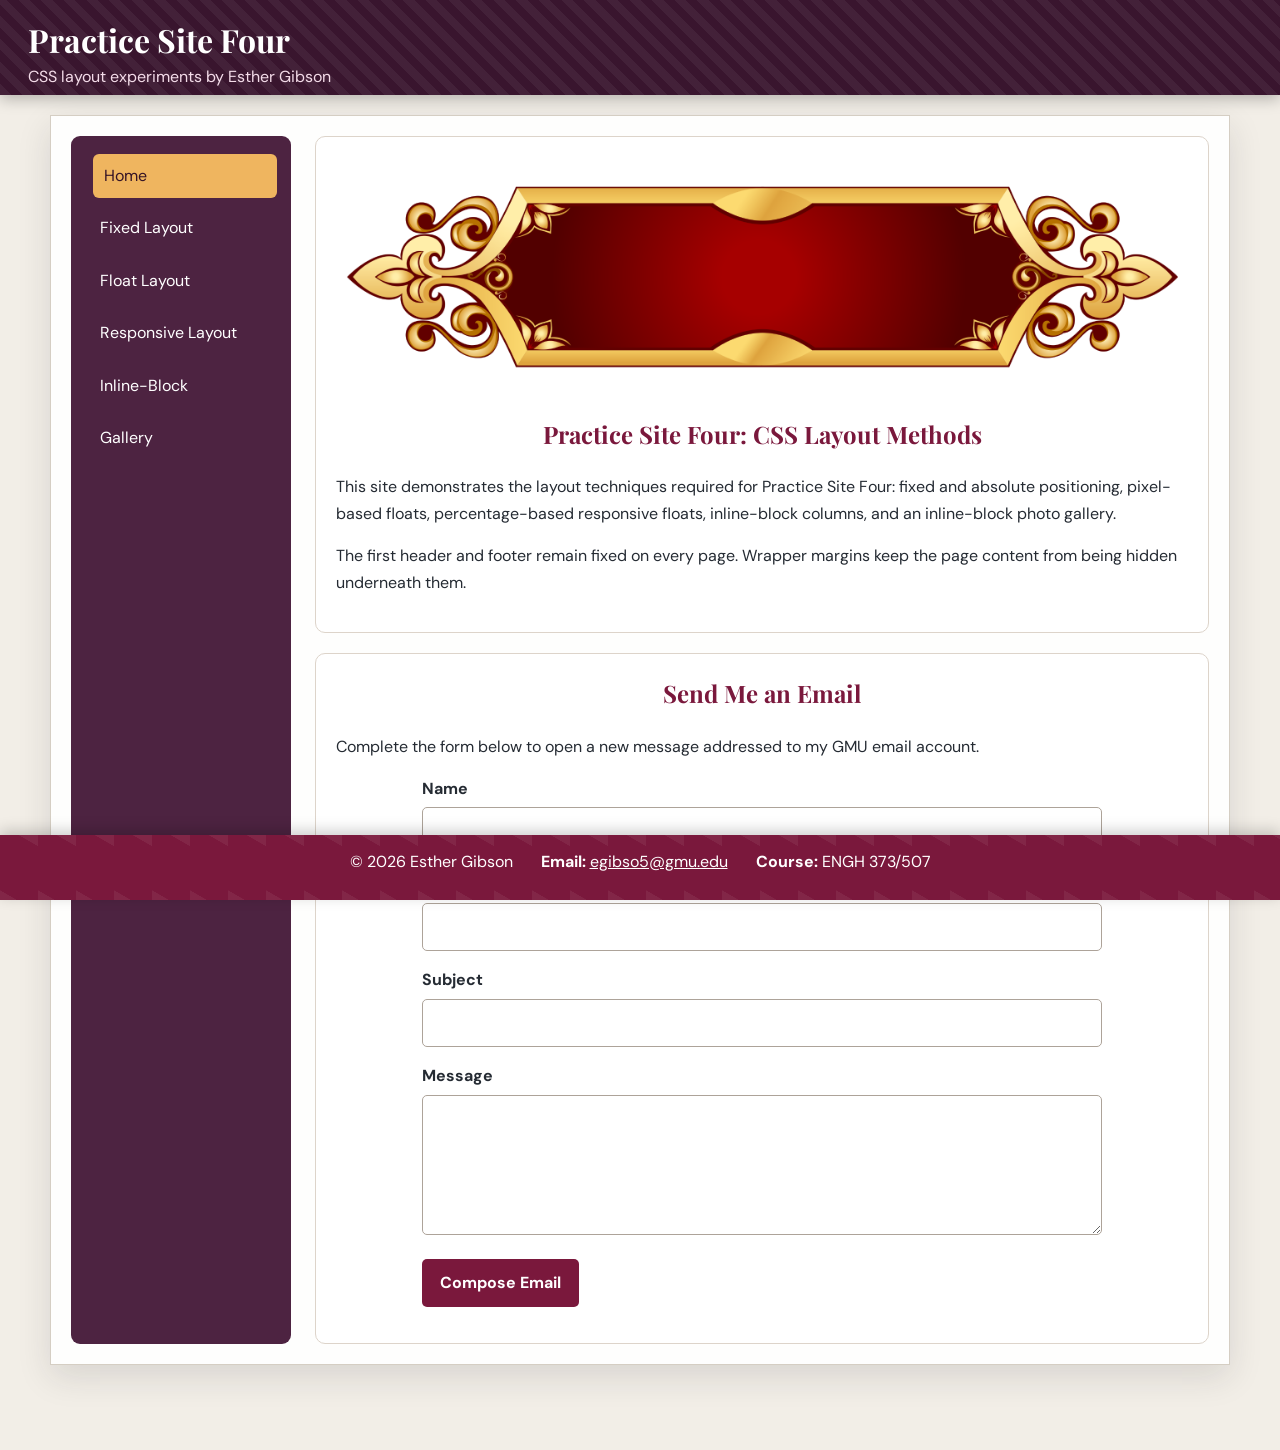
<file: index.html>
<!DOCTYPE html>
<html lang="en">
<head>
<meta charset="utf-8">
<meta name="viewport" content="width=device-width, initial-scale=1">
<title>Practice Site Four | Esther Gibson</title>
<link rel="stylesheet" href="main.css">
</head>
<body class="home">
<header class="title"><h1>Practice Site Four</h1><p>CSS layout experiments by Esther Gibson</p></header>
<div id="wrapper" class="home-wrapper">
<aside class="home-nav"><nav aria-label="Site navigation">
<ul>
<li><a href="index.html" aria-current="page">Home</a></li>
<li><a href="one.html">Fixed Layout</a></li>
<li><a href="two.html">Float Layout</a></li>
<li><a href="three.html">Responsive Layout</a></li>
<li><a href="four.html">Inline-Block</a></li>
<li><a href="five.html">Gallery</a></li>
</ul>
</nav></aside>
<main>
<article>
<figure><img class="home-banner" src="img/banner3.png" alt="Decorative red and gold banner"></figure>
<h2>Practice Site Four: CSS Layout Methods</h2>
<p>This site demonstrates the layout techniques required for Practice Site Four: fixed and absolute positioning, pixel-based floats, percentage-based responsive floats, inline-block columns, and an inline-block photo gallery.</p>
<p>The first header and footer remain fixed on every page. Wrapper margins keep the page content from being hidden underneath them.</p>
</article>
<article>
<h2>Send Me an Email</h2>
<p>Complete the form below to open a new message addressed to my GMU email account.</p>
<form class="contact-form" action="mailto:egibso5@gmu.edu" method="post" enctype="text/plain">
<p><label for="name">Name</label><input id="name" name="name" type="text"></p>
<p><label for="email">Your email</label><input id="email" name="email" type="email"></p>
<p><label for="subject">Subject</label><input id="subject" name="subject" type="text"></p>
<p><label for="message">Message</label><textarea id="message" name="message"></textarea></p>
<p><button type="submit">Compose Email</button></p>
</form>
</article>
</main>
</div>
<footer>
<ul>
<li>&copy; 2026 Esther Gibson</li>
<li><strong>Email:</strong> <a href="mailto:egibso5@gmu.edu">egibso5@gmu.edu</a></li>
<li><strong>Course:</strong> ENGH 373/507</li>
</ul>
</footer>
</body>
</html>
</file>
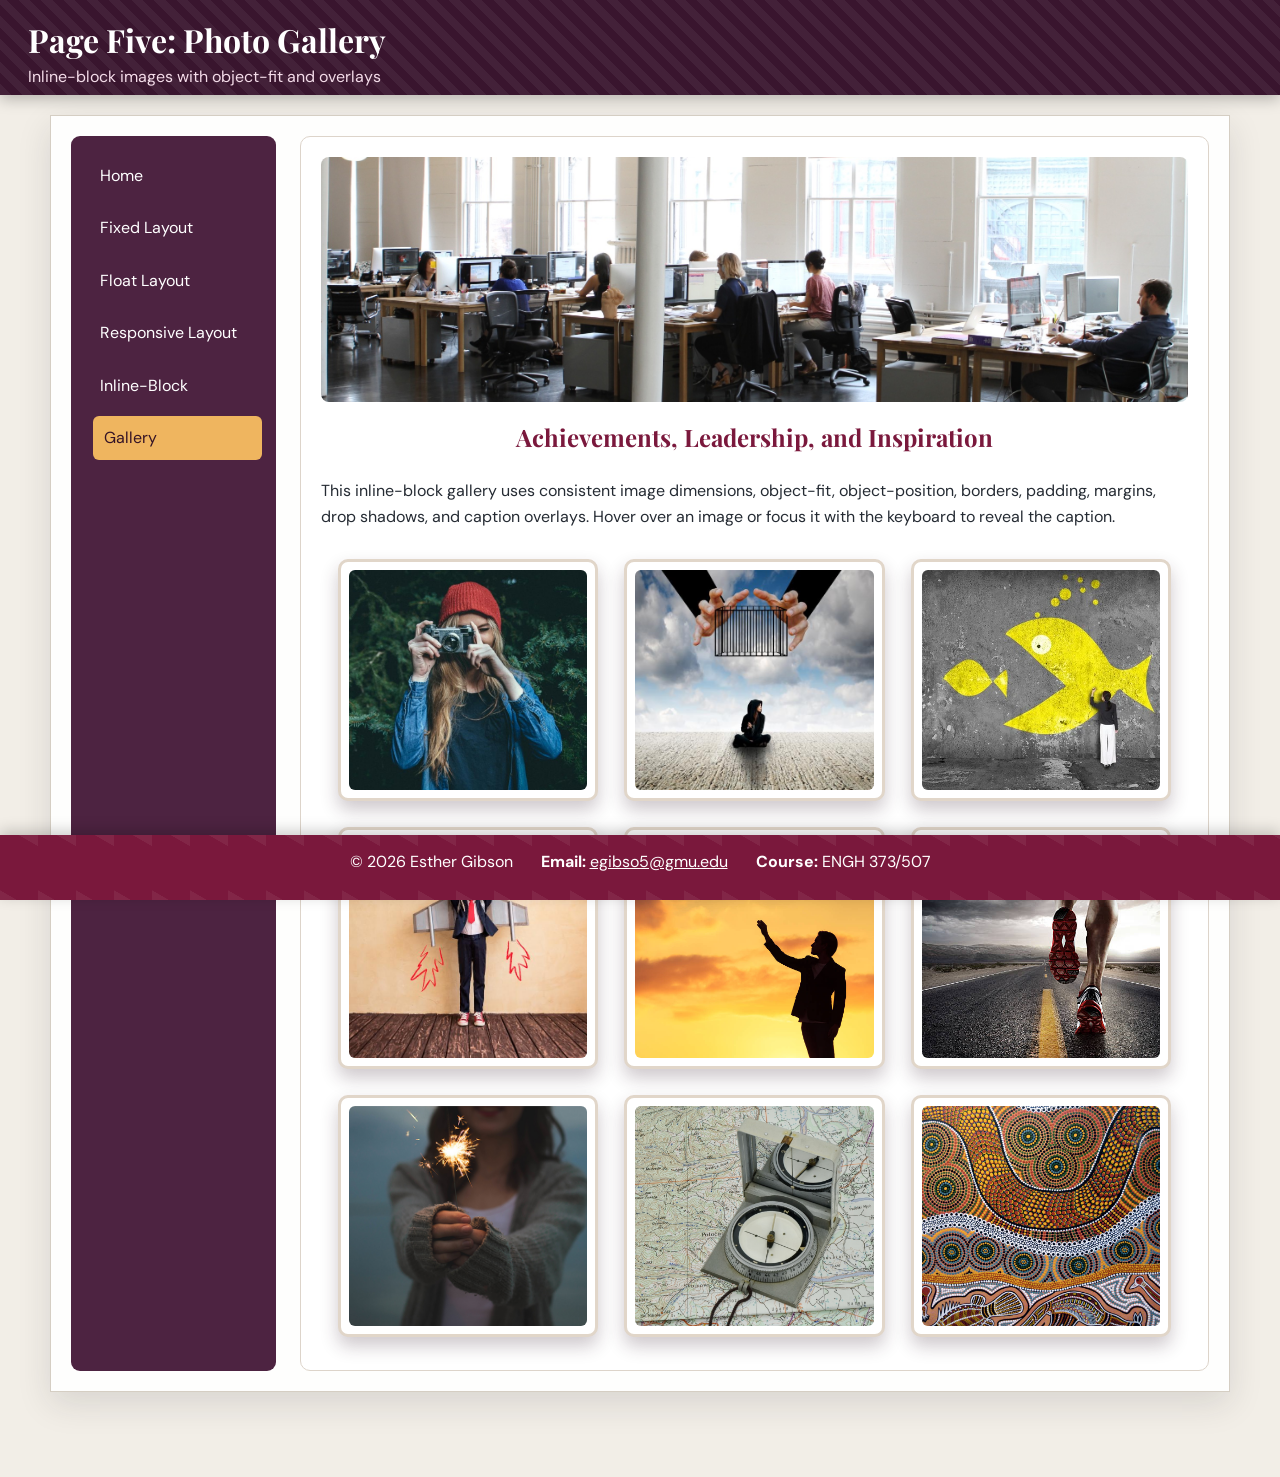
<file: five.html>
<!DOCTYPE html>
<html lang="en">
<head>
<meta charset="utf-8">
<meta name="viewport" content="width=device-width, initial-scale=1">
<title>Page Five: Photo Gallery | Esther Gibson</title>
<link rel="stylesheet" href="main.css">
</head>
<body class="page-five">
<header class="title"><h1>Page Five: Photo Gallery</h1><p>Inline-block images with object-fit and overlays</p></header>
<div id="wrapper" class="gallery-wrapper">
<aside class="five"><nav aria-label="Site navigation">
<ul>
<li><a href="index.html">Home</a></li>
<li><a href="one.html">Fixed Layout</a></li>
<li><a href="two.html">Float Layout</a></li>
<li><a href="three.html">Responsive Layout</a></li>
<li><a href="four.html">Inline-Block</a></li>
<li><a href="five.html" aria-current="page">Gallery</a></li>
</ul>
</nav></aside>
<main>
<article>
<figure><img class="banner" src="img/banner2.jpg" alt="Bright modern office workspace"></figure>
<h2>Achievements, Leadership, and Inspiration</h2>
<p>This inline-block gallery uses consistent image dimensions, object-fit, object-position, borders, padding, margins, drop shadows, and caption overlays. Hover over an image or focus it with the keyboard to reveal the caption.</p>
<div class="gallery"><figure tabindex="0"><img src="img/1.jpg" alt="Person using a camera outdoors"><figcaption>Photography and observation</figcaption></figure>
<figure tabindex="0"><img src="img/2.jpg" alt="Person seated beneath a symbolic cage"><figcaption>Breaking through barriers</figcaption></figure>
<figure tabindex="0"><img src="img/3.jpg" alt="Large yellow fish mural"><figcaption>Creative ambition</figcaption></figure>
<figure tabindex="0"><img src="img/4.jpg" alt="Child wearing a homemade rocket costume"><figcaption>Imagination and confidence</figcaption></figure>
<figure tabindex="0"><img src="img/5.jpg" alt="Person launching a paper airplane"><figcaption>Sending ideas forward</figcaption></figure>
<figure tabindex="0"><img src="img/6.jpg" alt="Runner moving along an open road"><figcaption>Persistence</figcaption></figure>
<figure tabindex="0"><img src="img/7.jpg" alt="Person holding a sparkler"><figcaption>Inspiration</figcaption></figure>
<figure tabindex="0"><img src="img/8.jpg" alt="Compass resting on a map"><figcaption>Finding direction</figcaption></figure>
<figure tabindex="0"><img src="img/10.jpg" alt="Colorful patterned artwork"><figcaption>Visual rhythm</figcaption></figure></div>
</article>
</main>
</div>
<footer>
<ul>
<li>&copy; 2026 Esther Gibson</li>
<li><strong>Email:</strong> <a href="mailto:egibso5@gmu.edu">egibso5@gmu.edu</a></li>
<li><strong>Course:</strong> ENGH 373/507</li>
</ul>
</footer>
</body>
</html>
</file>
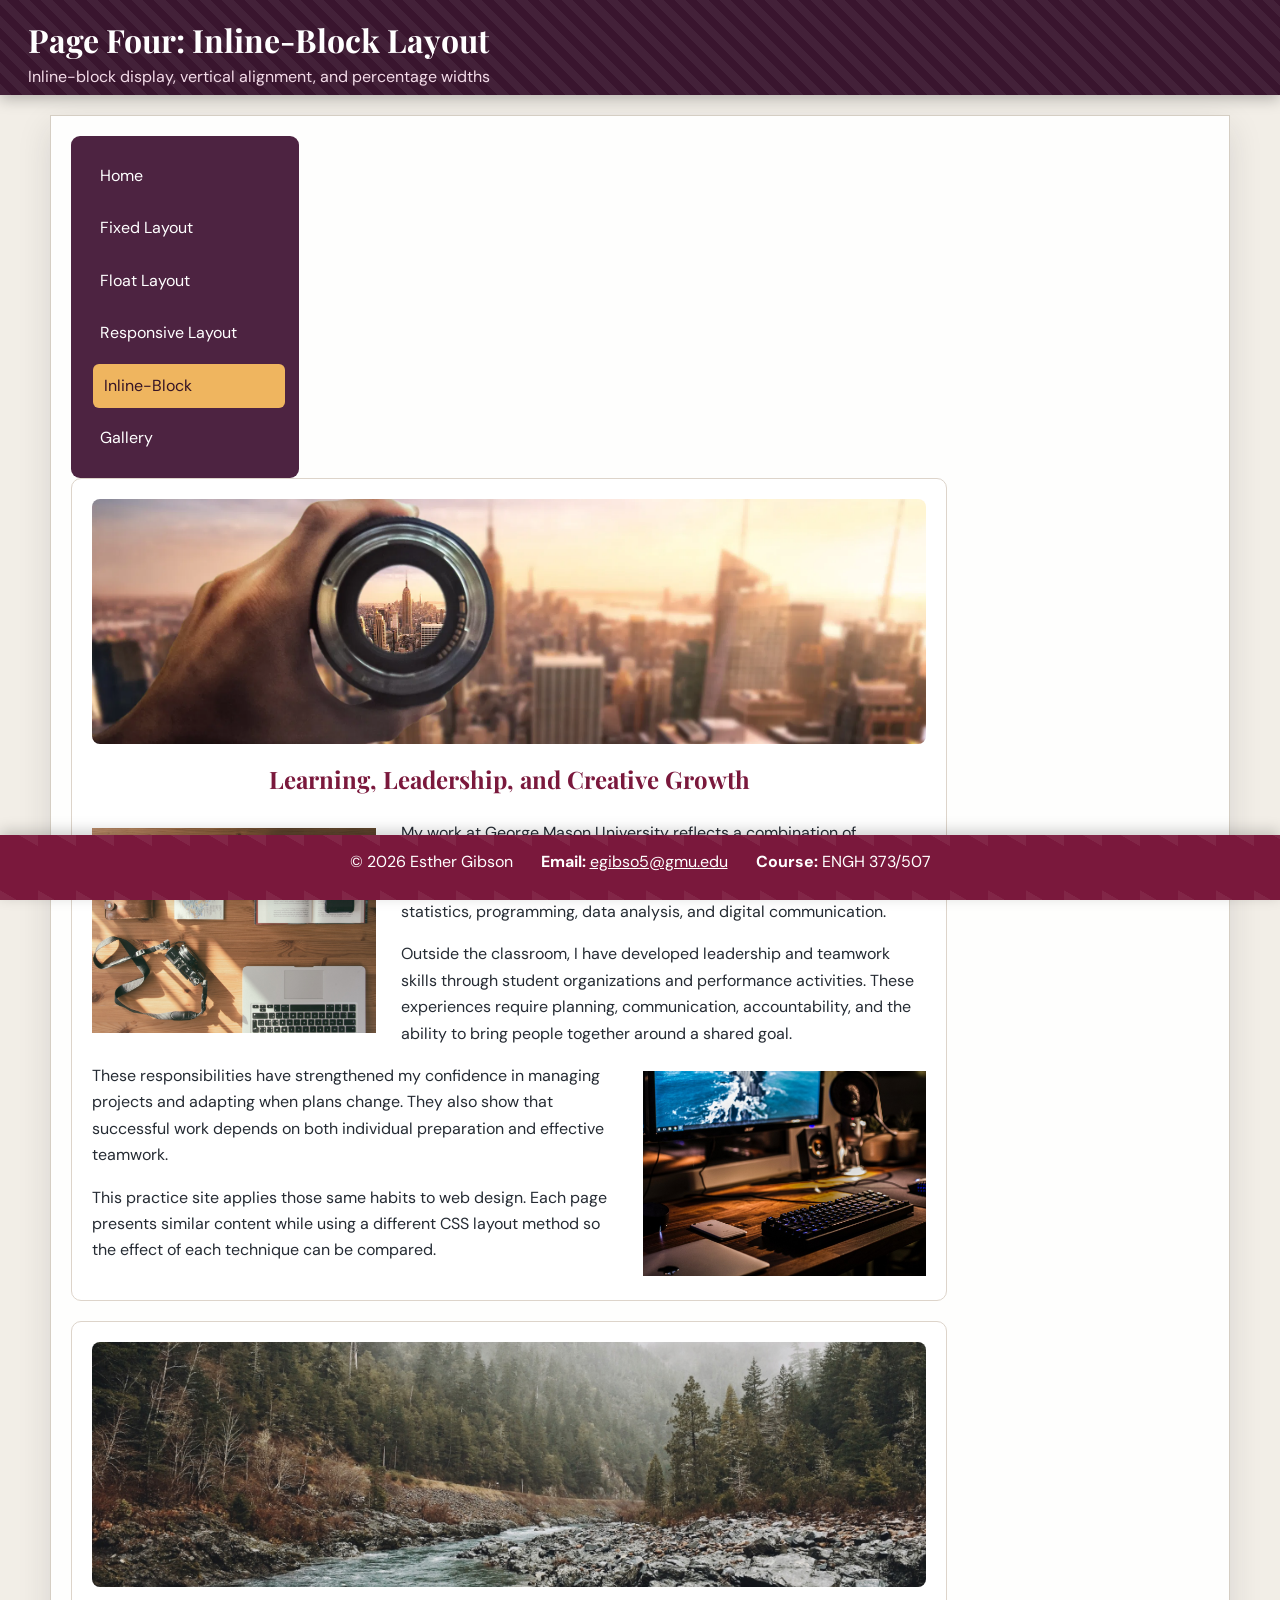
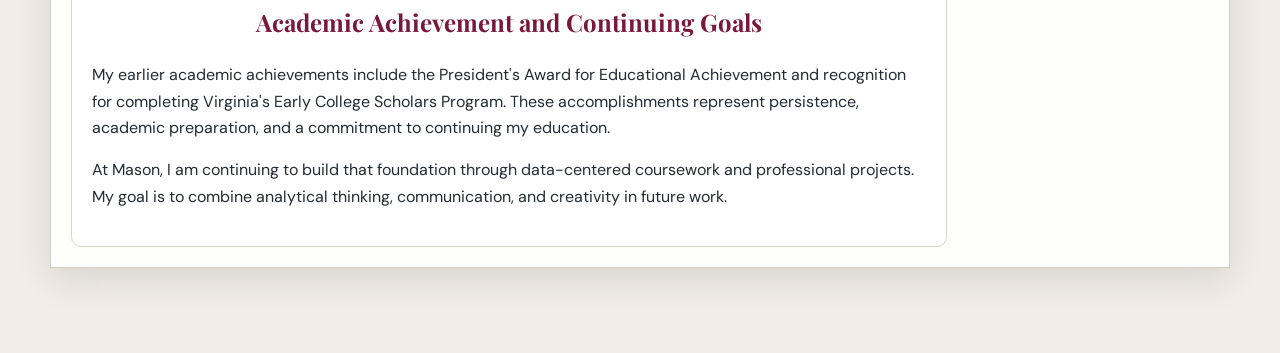
<file: four.html>
<!DOCTYPE html>
<html lang="en">
<head>
<meta charset="utf-8">
<meta name="viewport" content="width=device-width, initial-scale=1">
<title>Page Four: Inline-Block Layout | Esther Gibson</title>
<link rel="stylesheet" href="main.css">
</head>
<body class="page-four">
<header class="title"><h1>Page Four: Inline-Block Layout</h1><p>Inline-block display, vertical alignment, and percentage widths</p></header>
<div id="wrapper" class="articles4-wrapper">
<aside class="four"><nav aria-label="Site navigation">
<ul>
<li><a href="index.html">Home</a></li>
<li><a href="one.html">Fixed Layout</a></li>
<li><a href="two.html">Float Layout</a></li>
<li><a href="three.html">Responsive Layout</a></li>
<li><a href="four.html" aria-current="page">Inline-Block</a></li>
<li><a href="five.html">Gallery</a></li>
</ul>
</nav></aside>
<div class="articles4">
<article>
<header>
<figure><img class="banner" src="img/banner.jpg" alt="Camera lens framing a city skyline"></figure>
<h2>Learning, Leadership, and Creative Growth</h2>
</header>
<section>
<figure><img class="left4" src="img/one.jpg" alt="Desk with a laptop, camera, map, book, phone, and wallet"></figure>
<p>My work at George Mason University reflects a combination of technical learning, leadership, and creative collaboration. As a Computational and Data Sciences student, I am developing skills in statistics, programming, data analysis, and digital communication.</p>
<p>Outside the classroom, I have developed leadership and teamwork skills through student organizations and performance activities. These experiences require planning, communication, accountability, and the ability to bring people together around a shared goal.</p>
<figure><img class="right4" src="img/three.jpg" alt="Computer workstation with keyboard, monitor, microphone, and speakers"></figure>
<p>These responsibilities have strengthened my confidence in managing projects and adapting when plans change. They also show that successful work depends on both individual preparation and effective teamwork.</p>
<p>This practice site applies those same habits to web design. Each page presents similar content while using a different CSS layout method so the effect of each technique can be compared.</p>
</section>
</article>
<article>
<header>
<figure><img class="banner" src="img/9.jpg" alt="Misty river flowing through a forested mountain valley"></figure>
<h2>Academic Achievement and Continuing Goals</h2>
</header>
<p>My earlier academic achievements include the President's Award for Educational Achievement and recognition for completing Virginia's Early College Scholars Program. These accomplishments represent persistence, academic preparation, and a commitment to continuing my education.</p>
<p>At Mason, I am continuing to build that foundation through data-centered coursework and professional projects. My goal is to combine analytical thinking, communication, and creativity in future work.</p>
</article>
</div>
</div>
<footer>
<ul>
<li>&copy; 2026 Esther Gibson</li>
<li><strong>Email:</strong> <a href="mailto:egibso5@gmu.edu">egibso5@gmu.edu</a></li>
<li><strong>Course:</strong> ENGH 373/507</li>
</ul>
</footer>
</body>
</html>
</file>
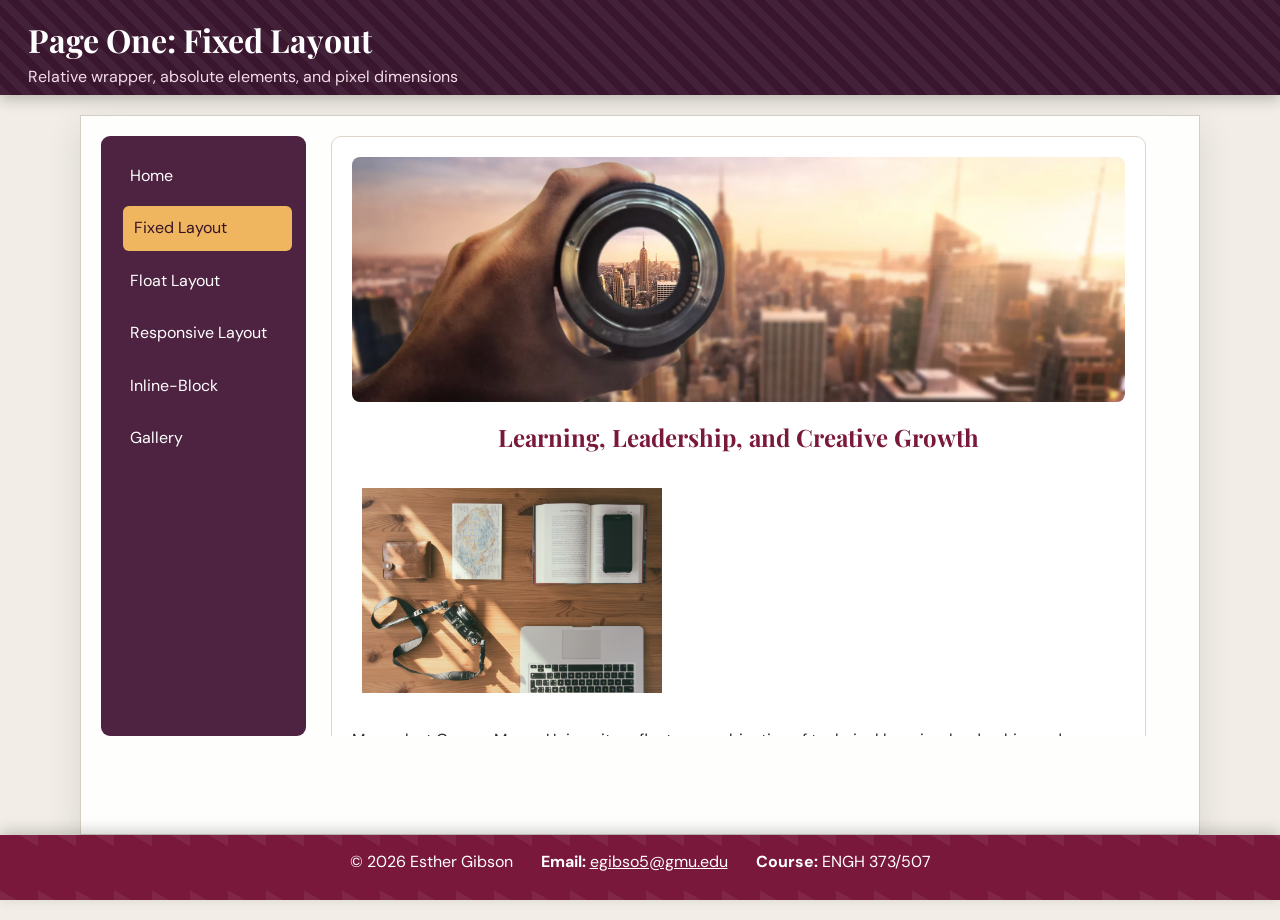
<file: one.html>
<!DOCTYPE html>
<html lang="en">
<head>
<meta charset="utf-8">
<meta name="viewport" content="width=device-width, initial-scale=1">
<title>Page One: Fixed Layout | Esther Gibson</title>
<link rel="stylesheet" href="main.css">
</head>
<body class="page-one">
<header class="title"><h1>Page One: Fixed Layout</h1><p>Relative wrapper, absolute elements, and pixel dimensions</p></header>
<div id="wrapper" class="articles1-wrapper">
<aside class="one"><nav aria-label="Site navigation">
<ul>
<li><a href="index.html">Home</a></li>
<li><a href="one.html" aria-current="page">Fixed Layout</a></li>
<li><a href="two.html">Float Layout</a></li>
<li><a href="three.html">Responsive Layout</a></li>
<li><a href="four.html">Inline-Block</a></li>
<li><a href="five.html">Gallery</a></li>
</ul>
</nav></aside>
<div class="articles1">
<article>
<header>
<figure><img class="banner" src="img/banner.jpg" alt="Camera lens framing a city skyline"></figure>
<h2>Learning, Leadership, and Creative Growth</h2>
</header>
<section>
<figure><img class="body1" src="img/one.jpg" alt="Desk with a laptop, camera, map, book, phone, and wallet"></figure>
<p>My work at George Mason University reflects a combination of technical learning, leadership, and creative collaboration. As a Computational and Data Sciences student, I am developing skills in statistics, programming, data analysis, and digital communication.</p>
<p>Outside the classroom, I have developed leadership and teamwork skills through student organizations and performance activities. These experiences require planning, communication, accountability, and the ability to bring people together around a shared goal.</p>
<figure><img class="body1" src="img/three.jpg" alt="Computer workstation with keyboard, monitor, microphone, and speakers"></figure>
<p>These responsibilities have strengthened my confidence in managing projects and adapting when plans change. They also show that successful work depends on both individual preparation and effective teamwork.</p>
<p>This practice site applies those same habits to web design. Each page presents similar content while using a different CSS layout method so the effect of each technique can be compared.</p>
</section>
</article>
<article>
<header>
<figure><img class="banner" src="img/9.jpg" alt="Misty river flowing through a forested mountain valley"></figure>
<h2>Academic Achievement and Continuing Goals</h2>
</header>
<p>My earlier academic achievements include the President's Award for Educational Achievement and recognition for completing Virginia's Early College Scholars Program. These accomplishments represent persistence, academic preparation, and a commitment to continuing my education.</p>
<p>At Mason, I am continuing to build that foundation through data-centered coursework and professional projects. My goal is to combine analytical thinking, communication, and creativity in future work.</p>
</article>
</div>
</div>
<footer>
<ul>
<li>&copy; 2026 Esther Gibson</li>
<li><strong>Email:</strong> <a href="mailto:egibso5@gmu.edu">egibso5@gmu.edu</a></li>
<li><strong>Course:</strong> ENGH 373/507</li>
</ul>
</footer>
</body>
</html>
</file>
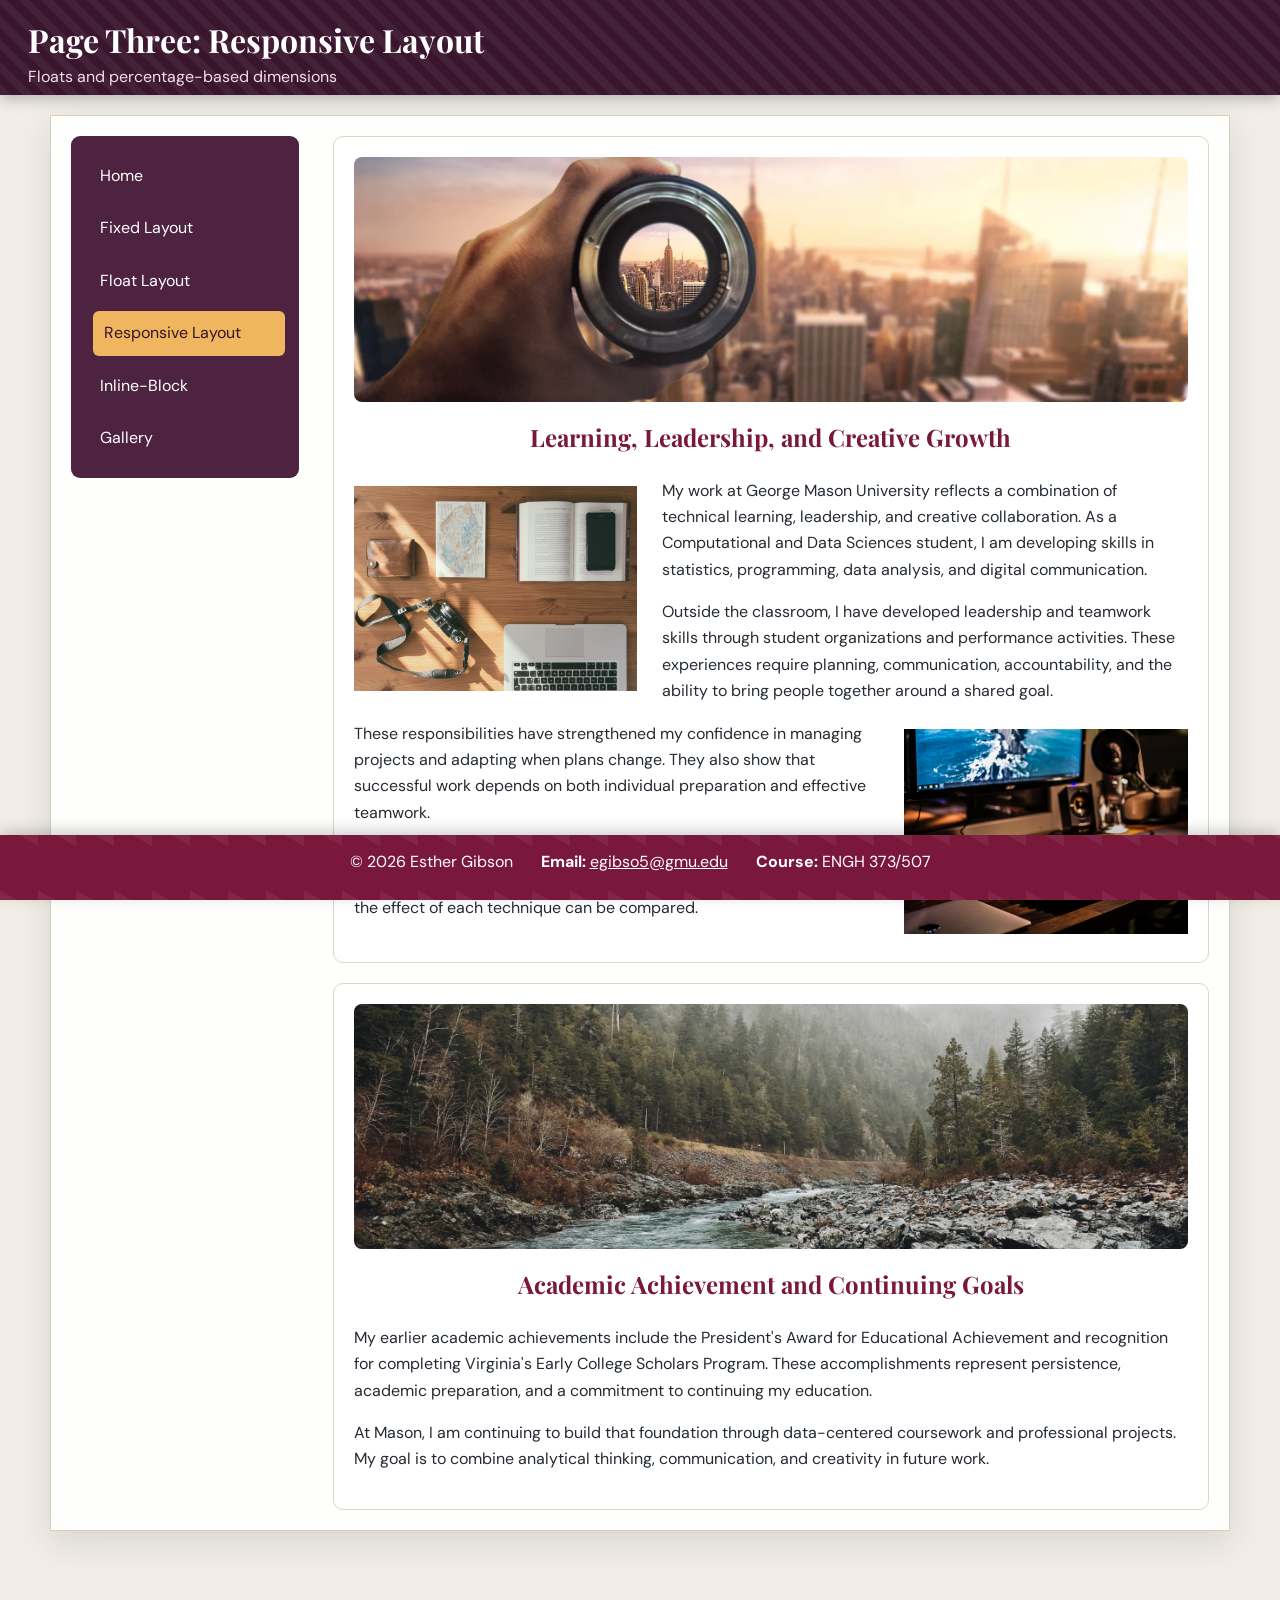
<file: three.html>
<!DOCTYPE html>
<html lang="en">
<head>
<meta charset="utf-8">
<meta name="viewport" content="width=device-width, initial-scale=1">
<title>Page Three: Responsive Layout | Esther Gibson</title>
<link rel="stylesheet" href="main.css">
</head>
<body class="page-three">
<header class="title"><h1>Page Three: Responsive Layout</h1><p>Floats and percentage-based dimensions</p></header>
<div id="wrapper" class="articles3-wrapper">
<aside class="three"><nav aria-label="Site navigation">
<ul>
<li><a href="index.html">Home</a></li>
<li><a href="one.html">Fixed Layout</a></li>
<li><a href="two.html">Float Layout</a></li>
<li><a href="three.html" aria-current="page">Responsive Layout</a></li>
<li><a href="four.html">Inline-Block</a></li>
<li><a href="five.html">Gallery</a></li>
</ul>
</nav></aside>
<div class="articles3">
<article>
<header>
<figure><img class="banner" src="img/banner.jpg" alt="Camera lens framing a city skyline"></figure>
<h2>Learning, Leadership, and Creative Growth</h2>
</header>
<section>
<figure><img class="left3" src="img/one.jpg" alt="Desk with a laptop, camera, map, book, phone, and wallet"></figure>
<p>My work at George Mason University reflects a combination of technical learning, leadership, and creative collaboration. As a Computational and Data Sciences student, I am developing skills in statistics, programming, data analysis, and digital communication.</p>
<p>Outside the classroom, I have developed leadership and teamwork skills through student organizations and performance activities. These experiences require planning, communication, accountability, and the ability to bring people together around a shared goal.</p>
<figure><img class="right3" src="img/three.jpg" alt="Computer workstation with keyboard, monitor, microphone, and speakers"></figure>
<p>These responsibilities have strengthened my confidence in managing projects and adapting when plans change. They also show that successful work depends on both individual preparation and effective teamwork.</p>
<p>This practice site applies those same habits to web design. Each page presents similar content while using a different CSS layout method so the effect of each technique can be compared.</p>
</section>
</article>
<article>
<header>
<figure><img class="banner" src="img/9.jpg" alt="Misty river flowing through a forested mountain valley"></figure>
<h2>Academic Achievement and Continuing Goals</h2>
</header>
<p>My earlier academic achievements include the President's Award for Educational Achievement and recognition for completing Virginia's Early College Scholars Program. These accomplishments represent persistence, academic preparation, and a commitment to continuing my education.</p>
<p>At Mason, I am continuing to build that foundation through data-centered coursework and professional projects. My goal is to combine analytical thinking, communication, and creativity in future work.</p>
</article>
</div>
</div>
<footer>
<ul>
<li>&copy; 2026 Esther Gibson</li>
<li><strong>Email:</strong> <a href="mailto:egibso5@gmu.edu">egibso5@gmu.edu</a></li>
<li><strong>Course:</strong> ENGH 373/507</li>
</ul>
</footer>
</body>
</html>
</file>
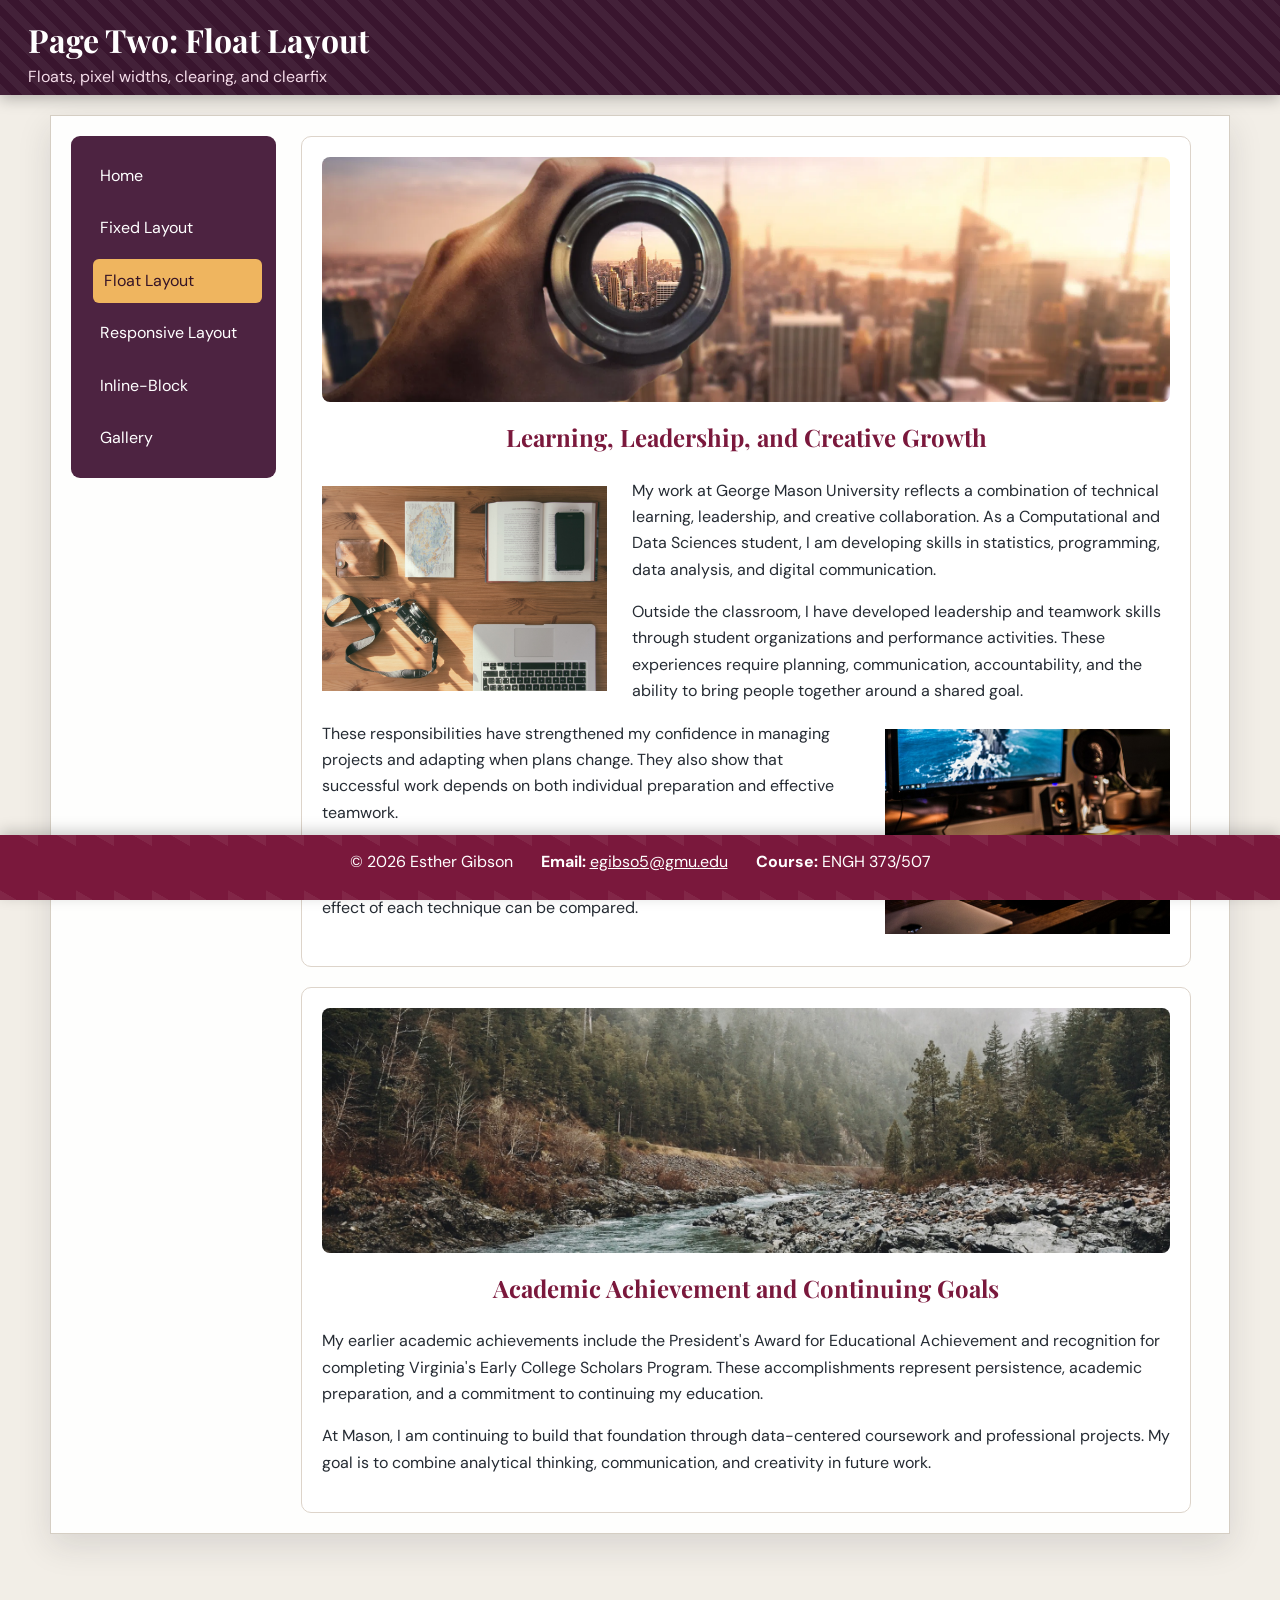
<file: two.html>
<!DOCTYPE html>
<html lang="en">
<head>
<meta charset="utf-8">
<meta name="viewport" content="width=device-width, initial-scale=1">
<title>Page Two: Float Layout | Esther Gibson</title>
<link rel="stylesheet" href="main.css">
</head>
<body class="page-two">
<header class="title"><h1>Page Two: Float Layout</h1><p>Floats, pixel widths, clearing, and clearfix</p></header>
<div id="wrapper" class="articles2-wrapper">
<aside class="two"><nav aria-label="Site navigation">
<ul>
<li><a href="index.html">Home</a></li>
<li><a href="one.html">Fixed Layout</a></li>
<li><a href="two.html" aria-current="page">Float Layout</a></li>
<li><a href="three.html">Responsive Layout</a></li>
<li><a href="four.html">Inline-Block</a></li>
<li><a href="five.html">Gallery</a></li>
</ul>
</nav></aside>
<div class="articles2">
<article>
<header>
<figure><img class="banner" src="img/banner.jpg" alt="Camera lens framing a city skyline"></figure>
<h2>Learning, Leadership, and Creative Growth</h2>
</header>
<section>
<figure><img class="left2" src="img/one.jpg" alt="Desk with a laptop, camera, map, book, phone, and wallet"></figure>
<p>My work at George Mason University reflects a combination of technical learning, leadership, and creative collaboration. As a Computational and Data Sciences student, I am developing skills in statistics, programming, data analysis, and digital communication.</p>
<p>Outside the classroom, I have developed leadership and teamwork skills through student organizations and performance activities. These experiences require planning, communication, accountability, and the ability to bring people together around a shared goal.</p>
<figure><img class="right2" src="img/three.jpg" alt="Computer workstation with keyboard, monitor, microphone, and speakers"></figure>
<p>These responsibilities have strengthened my confidence in managing projects and adapting when plans change. They also show that successful work depends on both individual preparation and effective teamwork.</p>
<p>This practice site applies those same habits to web design. Each page presents similar content while using a different CSS layout method so the effect of each technique can be compared.</p>
</section>
</article>
<article>
<header>
<figure><img class="banner" src="img/9.jpg" alt="Misty river flowing through a forested mountain valley"></figure>
<h2>Academic Achievement and Continuing Goals</h2>
</header>
<p>My earlier academic achievements include the President's Award for Educational Achievement and recognition for completing Virginia's Early College Scholars Program. These accomplishments represent persistence, academic preparation, and a commitment to continuing my education.</p>
<p>At Mason, I am continuing to build that foundation through data-centered coursework and professional projects. My goal is to combine analytical thinking, communication, and creativity in future work.</p>
</article>
</div>
</div>
<footer>
<ul>
<li>&copy; 2026 Esther Gibson</li>
<li><strong>Email:</strong> <a href="mailto:egibso5@gmu.edu">egibso5@gmu.edu</a></li>
<li><strong>Course:</strong> ENGH 373/507</li>
</ul>
</footer>
</body>
</html>
</file>
<file: main.css>
@import url('https://fonts.googleapis.com/css2?family=DM+Sans:wght@400;600;700&family=Playfair+Display:wght@700&display=swap');

* { box-sizing: border-box; }
html { scroll-behavior: smooth; }
body {
  margin: 0;
  color: #252b33;
  background: #f2eee7;
  font-family: "DM Sans", Arial, sans-serif;
  line-height: 1.65;
}
body > header.title {
  position: fixed;
  top: 0;
  left: 0;
  z-index: 1000;
  width: 100%;
  height: 95px;
  padding: 14px 28px;
  color: white;
  background-color: #39152e;
  background-image: repeating-linear-gradient(45deg, rgba(255,255,255,.05) 0 8px, transparent 8px 16px);
  box-shadow: 0 4px 14px rgba(0,0,0,.25);
}
body > header.title h1 {
  margin: 0;
  font-family: "Playfair Display", Georgia, serif;
  font-size: 2rem;
}
body > header.title p { margin: -3px 0 0; color: #f4dce9; }
body > footer {
  position: fixed;
  bottom: 0;
  left: 0;
  z-index: 1000;
  width: 100%;
  height: 65px;
  padding: 14px 24px;
  color: white;
  background-color: #7a183c;
  background-image: linear-gradient(30deg, rgba(255,255,255,.06) 12%, transparent 12.5%, transparent 87%, rgba(255,255,255,.06) 87.5%);
  background-size: 38px 66px;
  box-shadow: 0 -4px 14px rgba(0,0,0,.2);
}
body > footer ul {
  display: flex;
  justify-content: center;
  flex-wrap: wrap;
  gap: 12px 28px;
  margin: 0;
  padding: 0;
  list-style: none;
}
body > footer a { color: white; }
#wrapper {
  width: min(1180px, calc(100% - 32px));
  min-height: calc(100vh - 180px);
  margin: 115px auto 85px;
  padding: 20px;
  background: rgba(255,255,255,.92);
  border: 1px solid #d5cec3;
  box-shadow: 0 12px 32px rgba(30,30,40,.12);
}
h2 {
  margin-top: 0;
  color: #7a183c;
  font-family: "Playfair Display", Georgia, serif;
  text-align: center;
}
article {
  padding: 20px;
  background: white;
  border: 1px solid #ddd4ca;
  border-radius: 10px;
}
article + article { margin-top: 20px; }
article header { position: static; width: auto; height: auto; padding: 0; color: inherit; background: none; box-shadow: none; }
figure { margin: 0 0 16px; }
img { max-width: 100%; height: auto; }
.banner {
  display: block;
  width: 100%;
  height: 245px;
  margin: auto;
  object-fit: cover;
  object-position: center;
  border-radius: 8px;
}
aside {
  padding: 18px;
  color: white;
  background: #4d2341;
  border-radius: 9px;
}
nav ul { margin: 0; padding: 0; list-style: none; }
nav li + li { margin-top: 8px; }
nav a {
  display: block;
  padding: 9px 11px;
  color: white;
  text-decoration: none;
  border-radius: 6px;
  transition: background .2s ease, transform .2s ease;
}
nav a:hover, nav a:focus, nav a[aria-current="page"] {
  color: #351426;
  background: #efb55f;
  transform: translateX(4px);
}

/* Home */
.home-wrapper { display: grid; grid-template-columns: 220px 1fr; gap: 24px; }
.home-banner { display: block; max-width: 100%; margin: 0 auto 20px; }
.contact-form { max-width: 680px; margin: auto; }
.contact-form label { display: block; margin-bottom: 5px; font-weight: 700; }
.contact-form input, .contact-form textarea {
  width: 100%;
  padding: 10px;
  font: inherit;
  border: 1px solid #ada399;
  border-radius: 5px;
}
.contact-form textarea { min-height: 140px; resize: vertical; }
.contact-form button {
  padding: 11px 18px;
  color: white;
  background: #7a183c;
  border: 0;
  border-radius: 5px;
  font: inherit;
  font-weight: 700;
  cursor: pointer;
}

/* PAGE ONE: fixed/absolute, pixel dimensions */
.page-one #wrapper {
  position: relative;
  width: 1120px;
  height: 650px;
  overflow: hidden;
}
aside.one {
  position: absolute;
  top: 20px;
  left: 20px;
  width: 205px;
  height: 600px;
}
div.articles1 {
  position: absolute;
  top: 20px;
  left: 250px;
  width: 845px;
  height: 600px;
  padding-right: 8px;
  overflow-y: scroll;
}
div.articles1 article { width: 815px; overflow: auto; }
img.body1 {
  width: 300px;
  height: 205px;
  margin: 10px;
  object-fit: cover;
  object-position: center;
}

/* PAGE TWO: pixel-based floats */
.clearfix::after, .page-two article::after, .page-three article::after {
  content: "";
  display: table;
  clear: both;
}
aside.two { float: left; width: 205px; margin-right: 25px; }
div.articles2 { float: left; width: 890px; }
.left2, .right2 { width: 285px; height: 205px; object-fit: cover; object-position: center; }
.left2 { float: left; margin: 8px 25px 12px 0; }
.right2 { float: right; margin: 8px 0 12px 25px; }
.page-two #wrapper::after { content: ""; display: table; clear: both; }

/* PAGE THREE: percentage-based responsive floats */
aside.three { float: left; width: 20%; margin-right: 3%; }
div.articles3 { float: left; width: 77%; }
.left3, .right3 { width: 34%; height: 205px; object-fit: cover; object-position: center; }
.left3 { float: left; margin: 1% 3% 1% 0; }
.right3 { float: right; margin: 1% 0 1% 3%; }
.page-three #wrapper::after { content: ""; display: table; clear: both; }

/* PAGE FOUR: inline-block layout */
.inline-wrapper { font-size: 0; }
aside.four, div.articles4 {
  display: inline-block;
  vertical-align: top;
  font-size: 16px;
}
aside.four { width: 20%; margin-right: 3%; }
div.articles4 { width: 77%; }
.left4, .right4 { width: 34%; height: 205px; object-fit: cover; object-position: center; }
.left4 { float: left; margin: 1% 3% 1% 0; }
.right4 { float: right; margin: 1% 0 1% 3%; }

/* PAGE FIVE: inline-block gallery */
.gallery-wrapper { display: grid; grid-template-columns: 205px 1fr; gap: 24px; }
.gallery { font-size: 0; text-align: center; }
.gallery figure {
  position: relative;
  display: inline-block;
  vertical-align: top;
  width: 30%;
  margin: 1.5%;
  padding: 8px;
  overflow: hidden;
  background: white;
  border: 3px solid #e1d6c9;
  border-radius: 10px;
  box-shadow: 0 9px 18px rgba(49,24,42,.24);
}
.gallery img {
  display: block;
  width: 100%;
  height: 220px;
  object-fit: cover;
  object-position: center;
  border-radius: 6px;
}
.gallery figcaption {
  position: absolute;
  right: 8px;
  bottom: 8px;
  left: 8px;
  padding: 18px 8px;
  color: white;
  background: rgba(57,21,46,.9);
  font-size: 16px;
  transform: translateY(115%);
  transition: transform .28s ease;
}
.gallery figure:hover figcaption,
.gallery figure:focus figcaption { transform: translateY(0); }

@media (max-width: 900px) {
  body > header.title { height: 110px; }
  body > footer { height: auto; min-height: 65px; }
  #wrapper { margin-top: 130px; margin-bottom: 110px; }
  .home-wrapper, .gallery-wrapper { grid-template-columns: 1fr; }
  aside { margin-bottom: 20px; }
  .page-one #wrapper { width: calc(100% - 32px); height: auto; overflow: visible; }
  aside.one, div.articles1 { position: static; width: auto; height: auto; overflow: visible; }
  div.articles1 article { width: auto; }
  aside.two, div.articles2, aside.three, div.articles3 { float: none; width: auto; margin-right: 0; }
  aside.four, div.articles4 { display: block; width: auto; margin-right: 0; }
  .gallery figure { width: 46%; }
}
@media (max-width: 600px) {
  body > header.title h1 { font-size: 1.55rem; }
  .gallery figure { width: 96%; }
  .left2, .right2, .left3, .right3, .left4, .right4, img.body1 {
    float: none;
    display: block;
    width: 100%;
    height: auto;
    margin: 12px 0;
  }
}
</file>
